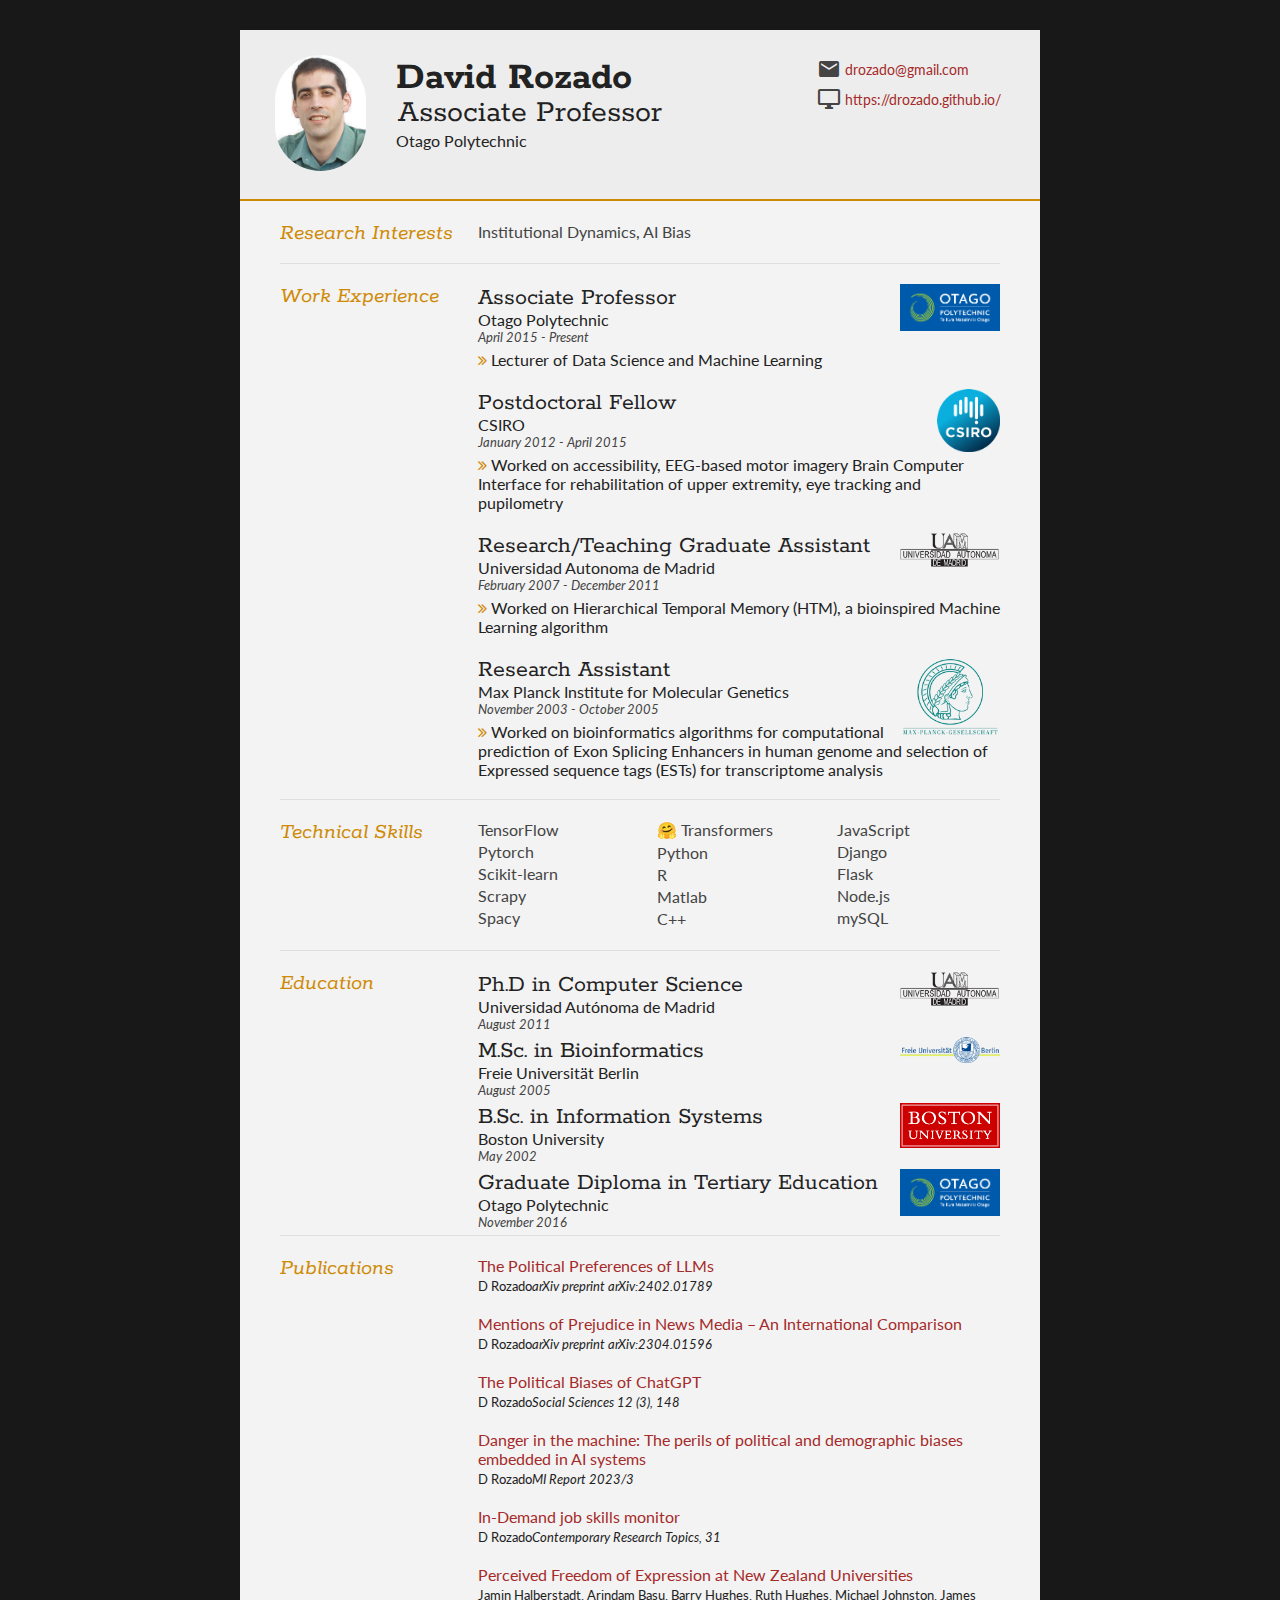
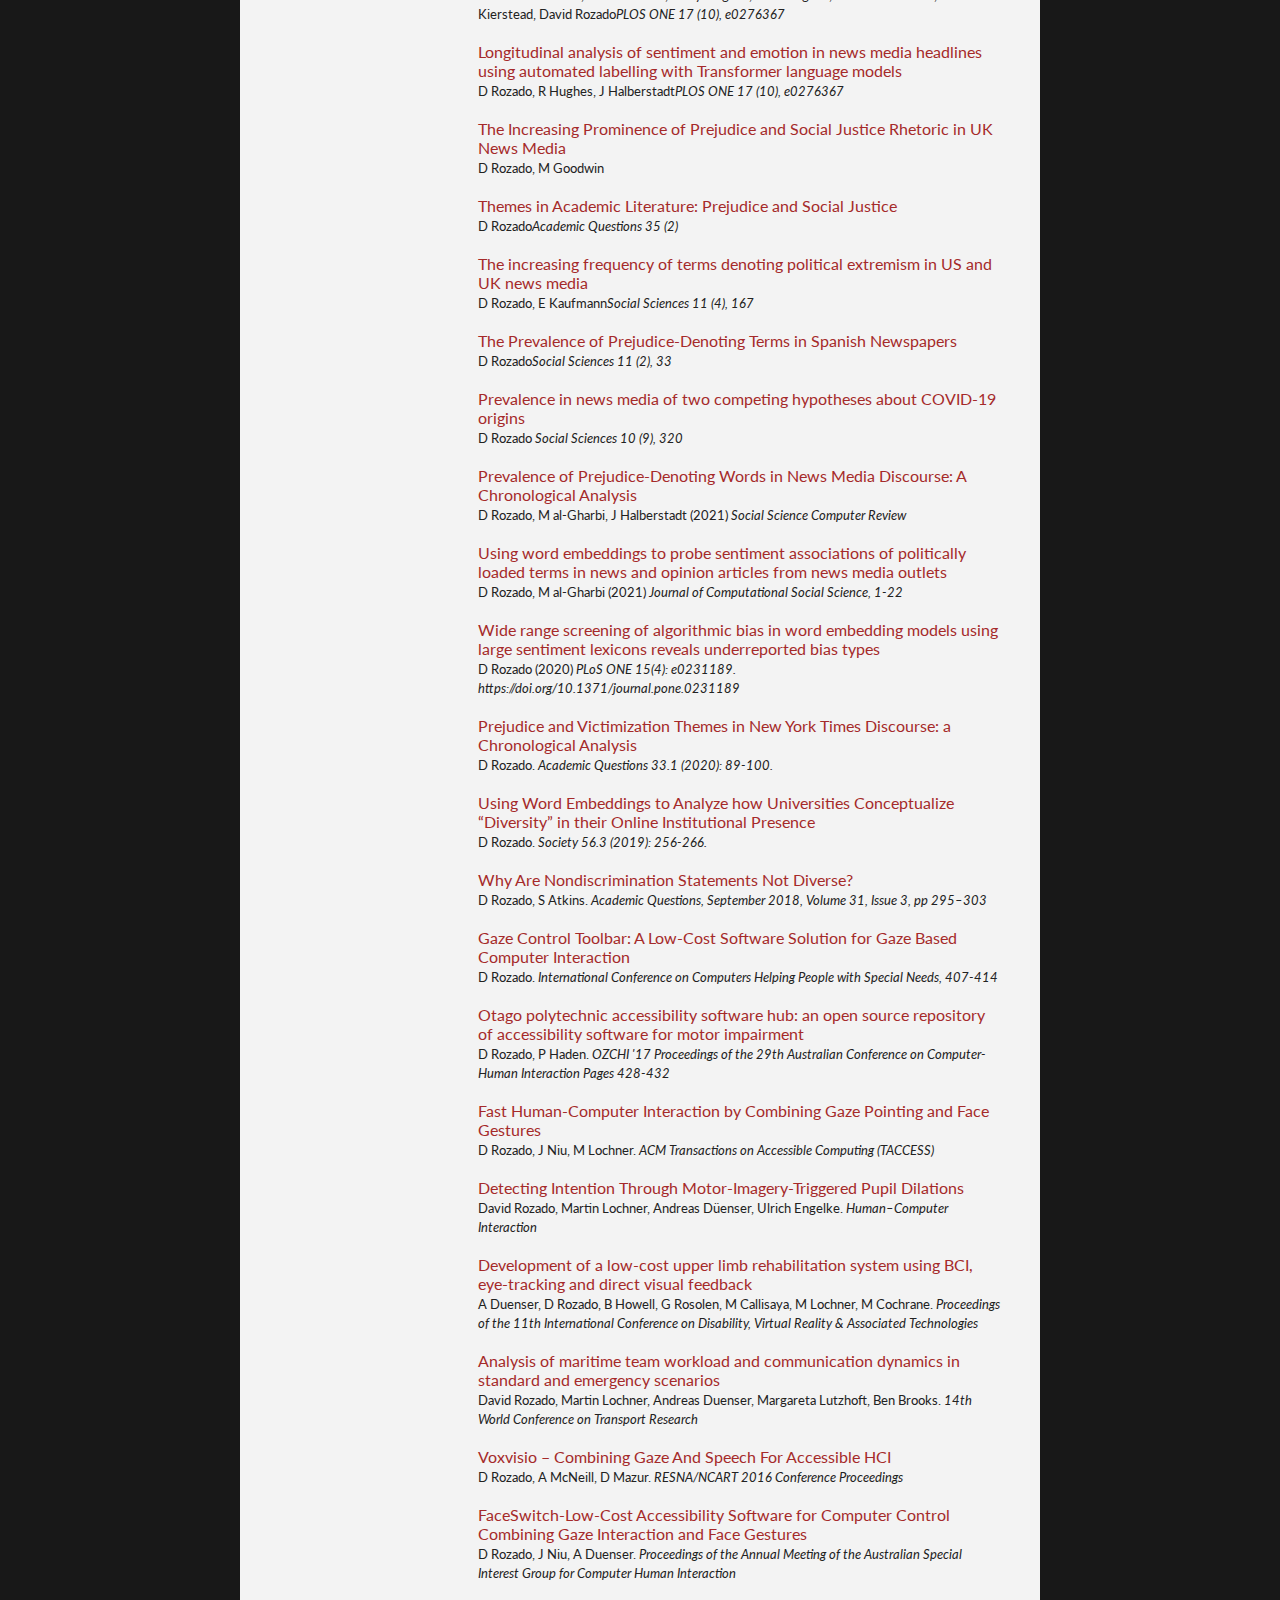
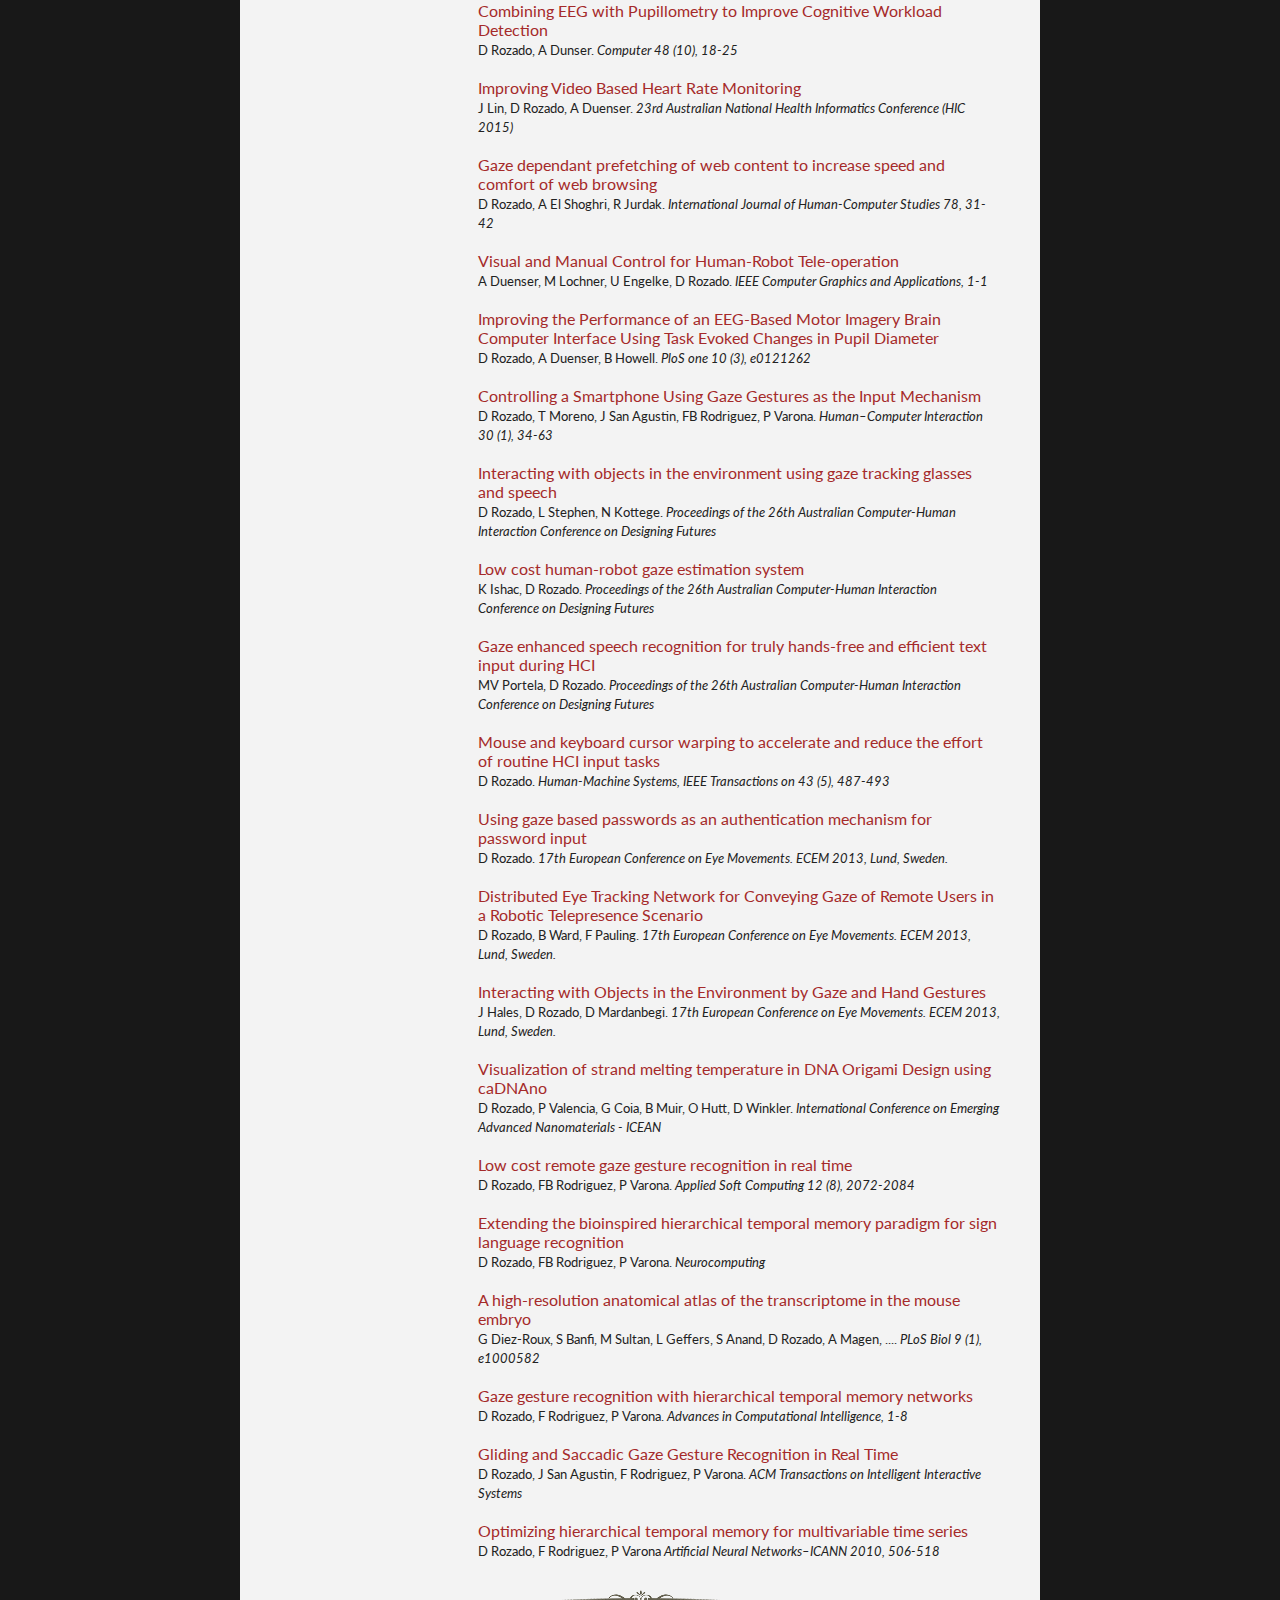
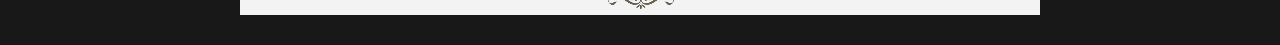
<file: index.html>
<!DOCTYPE html>
<html>
<head>
<title>David Rozado</title>

<meta name="viewport" content="width=device-width"/>
<meta name="description" content="The Curriculum Vitae of David Rozado."/>
<meta charset="UTF-8"> 

<link type="text/css" rel="stylesheet" href="style.css">
<link href='https://fonts.googleapis.com/css?family=Rokkitt:400,700|Lato:400,300' rel='stylesheet' type='text/css'>
    
<link rel="stylesheet" href="https://fonts.googleapis.com/icon?family=Material+Icons">	

<link rel="stylesheet" href="https://maxcdn.bootstrapcdn.com/font-awesome/4.5.0/css/font-awesome.min.css">
	
<script src="https://ajax.googleapis.com/ajax/libs/jquery/1.12.0/jquery.min.js"></script>

</head>
<body id="top">
<div id="cv" class="instaFade">
	<div class="mainDetails">

		<div id="headshot" class="quickFade">
			<img src="images/me.jpg" alt="David Rozado" />
		</div>

		
		<div id="name">
			<h1 class="quickFade delayTwo">David Rozado</h1>
			<h2 class="quickFade delayThree">Associate Professor</h2>
			<h4 class="quickFade delayThree">Otago Polytechnic</h4>
		</div>
		
		<div id="contactDetails" class="quickFade delayFour">
			<ul>
				<!--
				<li><i class="large material-icons">email</i><img id="ema" src="images/e.png"></li>
				-->
				<li><i class="material-icons">email</i><a href="mailto:drozado@gmail">drozado@gmail.com</a></li>
				<li><i class="material-icons">desktop_windows</i><a href="https://drozado.github.io/">https://drozado.github.io/</a></li>
				<!--<li><i class="material-icons">supervisor_account</i><a href="#references">References</a></li>-->
				<!--<li><i class="material-icons">&#xE896;</i><a href="https://scholar.google.co.nz/citations?user=k2KO8BQAAAAJ&hl=en" target="_blank">Google Scholar Profile</a></li>-->
				<!--<li><i class="material-icons">&#xE896;</i><a href="https://www.researchgate.net/profile/David_Rozado2" target="_blank">ResearchGate Profile</a></li>-->

				
			</ul>
		</div>
		<div class="clear"></div>
	</div>
	
	<div id="mainArea" class="quickFade delayFive">
		<section>
			<article>
				<div class="sectionTitle">
					<h1>Research Interests</h1>
				</div>
				
				<div class="sectionContent">
					<p>Institutional Dynamics, AI Bias</p>
				</div>
			</article>
			<div class="clear"></div>
		</section>
		
		
		<section>
			<div class="sectionTitle">
				<h1>Work Experience</h1>
			</div>
			
			<div class="sectionContent">
				<article>
					<img class="logo" src="images/op.png"></img>
					<h2>Associate Professor</h2>
					<h4>Otago Polytechnic</h4>
					<p class="subDetails">April 2015 - Present</p>
					<ul>
						<li><i class="fa fa-angle-double-right"></i> Lecturer of Data Science and Machine Learning </li>
<!--						<li><i class="fa fa-angle-double-right"></i> Lecturer of Algorithms and Data Structures </li>-->
<!--						<li><i class="fa fa-angle-double-right"></i> (2015-2017) Lecturer of Web Programming </li>-->
<!--						<li><i class="fa fa-angle-double-right"></i> Supervisor of Bachelor Capstone projects</li>-->
<!--						<li><i class="fa fa-angle-double-right"></i> Research on Accessibility Software and Machine Learning Driven Content Analysis</li>-->
<!--						<li><i class="fa fa-angle-double-right"></i>  -->
<!--						<a href="https://accessibilitysoftwarehub.github.io/" target="_blank">Otago Polytechnic Open Source Accessibility Software Hub</a>-->
						<!--<li><i class="fa fa-angle-double-right"></i>  
						<a href="http://www.media-analytics.org" target="_blank">Media-Analytics.org</a>						<a class=""></a></li>
						-->
					</ul>
				</article>
				
				<article>
					<img class="logo" src="images/csiro.png" style="height: auto; width: 12%;"></img>
					<h2>Postdoctoral Fellow</h2>
					<h4>CSIRO</h4>
					<p class="subDetails">January 2012 - April 2015</p>
					<ul>
<!--						<li><i class="fa fa-angle-double-right"></i> Worked on pupilometry for assessment of cognitive load and motor imagery</li>-->
						<li><i class="fa fa-angle-double-right"></i> Worked on accessibility, EEG-based motor imagery Brain Computer Interface for rehabilitation of upper extremity, eye tracking and pupilometry </li>
<!--						<li><i class="fa fa-angle-double-right"></i> Worked on eye tracking augmented HCI </li>-->
					</ul>
				</article>
				
				<article>
					<img class="logo" src="images/uam.png"></img>
					<h2>Research/Teaching Graduate Assistant</h2>
					<h4>Universidad Autonoma de Madrid</h4>
					<p class="subDetails">February 2007 - December 2011</p>
					<ul>
						<li><i class="fa fa-angle-double-right"></i> Worked on Hierarchical Temporal Memory (HTM), a bioinspired
						Machine Learning algorithm</li>
<!--						<li><i class="fa fa-angle-double-right"></i> Involved in teaching cores in the courses: Introduction to Computer Science and Fundamentals of Informatics</li>-->
					</ul>
				</article>
				
				<article>
					<img class="logo" src="images/mpi.png"></img>
					<h2>Research Assistant</h2>
					<h4>Max Planck Institute for Molecular Genetics</h4>
					<p class="subDetails">November 2003 - October 2005</p>
					<ul>
						<li><i class="fa fa-angle-double-right"></i> Worked on bioinformatics algorithms for computational prediction of Exon Splicing Enhancers in human genome and selection of Expressed sequence tags (ESTs) for transcriptome analysis</li>
<!--						<li><i class="fa fa-angle-double-right"></i> Developed bioinformatics tools for selection of over 10,000 gene transcript representative clones-->
<!--						for the EURexpress project</li>-->
<!--						<li><i class="fa fa-angle-double-right"></i> Developed algorithm for computational prediction of Exon Splicing Enhancers in human genome</li>-->
<!--						<li><i class="fa fa-angle-double-right"></i> Developed software for visualization of Chromosome 21-->
<!--						gene expression patterns in mouse embryos</li>-->
					</ul>
					
				</article>
				
			</div>
			<div class="clear"></div>
		</section>
		
		
		<section>
			<div class="sectionTitle">
				<h1>Technical Skills</h1>
			</div>
			
			<div class="sectionContent">
				<ul class="keySkills">
					<li>TensorFlow</li>
					<li>Pytorch</li>					
					<li>Scikit-learn</li>
					<li>Scrapy<li>
<!--					<li>Gensim<li>-->
					<li>Spacy<li>
<!--					<li>NLTK<li>-->
					<li>🤗 Transformers</li>
					
					<li>Python</li>
					<li>R</li>
					<li>Matlab</li>
					<li>C++</li>
<!--					<li>Java</li>-->
					<li>JavaScript</li>
<!--					<li>Node.js</li>-->
<!--					<li>IBM Watson Services<li>	-->
<!--					<li>Apache Spark</li>-->
					
					<li>Django</li>
					<li>Flask</li>
					<li>Node.js</li>
<!--					<li>HTML/CSS</li>-->
<!--					<li>jQuery</li>-->
<!--					<li>RESTful APIs</li>-->
					<li>mySQL</li>
<!--					<li>MongoDB</li>-->
<!--					<li>Git</li>-->
					
				</ul>
			</div>
			<div class="clear"></div>
		</section>
		
		
		<section>
			<div class="sectionTitle">
				<h1>Education</h1>
			</div>
			
			<div class="sectionContent">
				<article>
					<img class="logo" src="images/uam.png"></img>
					<h2>Ph.D in Computer Science</h2>
					<h4>Universidad Autónoma de Madrid</h4>
					<p class="subDetails">August 2011</p>
<!--					<p>During my Ph.D I studied  a connectionist machine learning algorithm known as Hierarchical Temporal Memory, or HTM. HTM is bioinspired on some of the working principles employed by the neocortex to create invariance, namely spatio-temporal coding and a hierarchical topology of learning units or nodes.  Particularly, I explored the application of HTM algorithms to spatio-temporal patterns that unfold over time. </p>-->
				</article>
				
				<article>
					<img class="logo" src="images/fub.png"></img>
					<h2>M.Sc. in Bioinformatics</h2>
					<h4>Freie Universität Berlin</h4>
					<p class="subDetails">August 2005</p>
<!--					<p>During my Master Degree, I took classes in a wide array of areas: Numerical Computing, Biological Networks, Data Analysis, Signal Pathways, Cognitive Neuroscience, and Algorithms for Bioinformatics.  I carried out my master’s thesis on the selection of genetic sequences for the transcriptome-wide mapping project known as EURexpress at the Max Planck Institute for Molecular Genetics under the supervision of Prof. Dr. Hans Lehrach.</p>-->
				</article>

				<article>
					<img class="logo" src="images/bu.png"></img>
					<h2>B.Sc. in Information Systems</h2>
					<h4>Boston University</h4>
					<p class="subDetails">May 2002</p>
<!--					<p> I completed my undergraduate degree in Information Systems. The degree consisted of traditional Business and Information Systems Management courses such as: Database Administration and Design, Object Oriented Programming, C++ Programming, Network Architectures and Systems Design.  Due to my interest in Bioinformatics, I also got a Minor in molecular biology, by taking classes in: Molecular Biology, Genetics, Biochemistry, Organic Chemistry and Bioinformatics.</p>-->
				</article>	
				
				<article>
					<img class="logo" src="images/op.png"></img>
					<h2>Graduate Diploma in Tertiary Education</h2>
					<h4>Otago Polytechnic</h4>
					<p class="subDetails">November 2016</p>
<!--					<p> During my graduate diploma in tertiary education I learned to analyse and employ effective learning and teaching strategies using learner-centred practices informed by relevant educational theories and research. I practiced the design and delivery of an inclusive curriculum to address the diverse needs of learners within the cultural context in which I work. I also learned to construct and implement effective assessment practices and to employ reflective processes to improve practice and maintain professional currency while responding to relevant trends within the tertiary education context.</p>-->
				</article>				
				
			</div>
			<div class="clear"></div>
		</section>

		<section>
			<div class="sectionTitle">
				<h1>Publications</h1>
				<!--
				<table class="citations">
				
				<tr>
				</tr>
				  <tr>
					<td>Citations:</td>
					<td class="number">832</td> 
				  </tr>
				  <tr>
					<td>h-index:</td>
					<td class="number">11</td> 
				  </tr>
				  <tr>
					<td>i10-index:</td>
					<td class="number">12</td> 
				  </tr>
                
				  <tr>
					<td>NZ PBRF 2018:</td>
					<td class="number">B</td> 
				  </tr>   
				
				<td colspan="2"><a id="googleScholarProfile" href="https://scholar.google.co.nz/citations?user=k2KO8BQAAAAJ&hl=en" target="_blank">Google Scholar Profile</a>
				</td>
				</table>			
				-->

			</div>
			
			<div class="sectionContent" id="pubs">
					<div class="publication">
					<a class="title" target="_blank" href="https://arxiv.org/abs/2402.01789">The Political Preferences of LLMs</a><br/>
					<span>D Rozado<em>arXiv preprint arXiv:2402.01789</em></span>
					</div>
					
					<div class="publication">
					<a class="title" target="_blank" href="https://arxiv.org/abs/2304.01596">Mentions of Prejudice in News Media – An International Comparison</a><br/>
					<span>D Rozado<em>arXiv preprint arXiv:2304.01596</em></span>
					</div>
					
					<div class="publication">
					<a class="title" target="_blank" href="https://www.mdpi.com/2076-0760/12/3/148">The Political Biases of ChatGPT</a><br/>
					<span>D Rozado<em>Social Sciences 12 (3), 148</em></span>
					</div>

					<div class="publication">
					<a class="title" target="_blank" href="https://www.mdpi.com/2076-0760/12/3/148">Danger in the machine: The perils of political and demographic biases embedded in AI systems</a><br/>
					<span>D Rozado<em>MI Report 2023/3</em></span>
					</div>
					
					<div class="publication">
					<a class="title" target="_blank" href="https://www.thescopes.org/assets/Uploads/SCOPE-TECHNOLOGY-WB-2022-web.pdf#page=33">In-Demand job skills monitor</a><br/>
					<span>D Rozado<em>Contemporary Research Topics, 31</em></span>
					</div>

					<div class="publication">
					<a class="title" target="_blank" href="https://www.mdpi.com/2076-0760/11/11/502">Perceived Freedom of Expression at New Zealand Universities</a><br/>
					<span>Jamin Halberstadt, Arindam Basu, Barry Hughes, Ruth Hughes, Michael Johnston, James Kierstead, David Rozado<em>PLOS ONE 17 (10), e0276367</em></span>
					</div>

					<div class="publication">
					<a class="title" target="_blank" href="https://journals.plos.org/plosone/article?id=10.1371/journal.pone.0276367">Longitudinal analysis of sentiment and emotion in news media headlines using automated labelling with Transformer language models</a><br/>
					<span>D Rozado, R Hughes, J Halberstadt<em>PLOS ONE 17 (10), e0276367</em></span>
					</div>

					<div class="publication">
					<a class="title" target="_blank" href="https://www.researchgate.net/profile/David-Rozado-2/publication/362348124_The_Increasing_Prominence_of_Prejudice_and_Social_Justice_Rhetoric_in_UK_News_Media/links/62e4d9597782323cf1876f95/The-Increasing-Prominence-of-Prejudice-and-Social-Justice-Rhetoric-in-UK-News-Media.pdf">The Increasing Prominence of Prejudice and Social Justice Rhetoric in UK News Media</a><br/>
					<span>D Rozado, M Goodwin<em></em></span>
					</div>

					<div class="publication">
					<a class="title" target="_blank" href="https://www.nas.org/academic-questions/35/2/themes-in-academic-literature-prejudice-and-social-justice">Themes in Academic Literature: Prejudice and Social Justice</a><br/>
					<span>D Rozado<em>Academic Questions 35 (2)</em></span>
					</div>

					<div class="publication">
					<a class="title" target="_blank" href="https://www.mdpi.com/2076-0760/11/4/167">The increasing frequency of terms denoting political extremism in US and UK news media</a><br/>
					<span>D Rozado, E Kaufmann<em>Social Sciences 11 (4), 167</em></span>
					</div>

					<div class="publication">
					<a class="title" target="_blank" href="https://www.mdpi.com/2076-0760/11/2/33">The Prevalence of Prejudice-Denoting Terms in Spanish Newspapers</a><br/>
					<span>D Rozado<em>Social Sciences 11 (2), 33</em></span>
					</div>

					<div class="publication">
					<a class="title" target="_blank" href="https://www.mdpi.com/2076-0760/10/9/320">Prevalence in news media of two competing hypotheses about COVID-19 origins</a><br/>
					<span>D Rozado <em> Social Sciences 10 (9), 320</em></span>
					</div>

					<div class="publication">
					<a class="title" target="_blank" href="https://journals.sagepub.com/doi/abs/10.1177/08944393211031452">Prevalence of Prejudice-Denoting Words in News Media Discourse: A Chronological Analysis</a><br/>
					<span>D Rozado, M al-Gharbi, J Halberstadt (2021) <em> Social Science Computer Review</em></span>
					</div>	
			
					<div class="publication">
					<a class="title" target="_blank" href="https://link.springer.com/article/10.1007/s42001-021-00130-y">Using word embeddings to probe sentiment associations of politically loaded terms in news and opinion articles from news media outlets</a><br/>
					<span>D Rozado, M al-Gharbi (2021) <em> Journal of Computational Social Science, 1-22 </em></span>
					</div>			
			
					<div class="publication">
					<a class="title" target="_blank" href="https://journals.plos.org/plosone/article?id=10.1371/journal.pone.0231189">Wide range screening of algorithmic bias in word embedding models using large sentiment lexicons reveals underreported bias types</a><br/>
					<span>D Rozado (2020) <em>PLoS ONE 15(4): e0231189. https://doi.org/10.1371/journal.pone.0231189</em></span>
					</div>

					<div class="publication">
					<a class="title" target="_blank" href="https://www.nas.org/academic-questions/33/1/prejudice-and-victimization-themes-in-discourse-a-chronological-analysis">Prejudice and Victimization Themes in New York Times Discourse: a Chronological Analysis</a><br/>
					<span>D Rozado. <em>Academic Questions 33.1 (2020): 89-100.</em></span>
					</div>
			
					<div class="publication">
					<a class="title" target="_blank" href="https://link.springer.com/article/10.1007/s12115-019-00362-9">Using Word Embeddings to Analyze how Universities Conceptualize “Diversity” in their Online Institutional Presence</a><br/>
					<span>D Rozado. <em>Society 56.3 (2019): 256-266.</em></span>
					</div>
			
					<div class="publication">
					<a class="title" target="_blank" href="https://www.nas.org/academic-questions/31/3/why_are_nondiscrimination_statements_not_diverse">Why Are Nondiscrimination Statements Not Diverse?</a><br/>
					<span>D Rozado, S Atkins. <em>Academic Questions, September 2018, Volume 31, Issue 3, pp 295–303</em></span>
					</div>

					<div class="publication">
					<a class="title" target="_blank" href="https://link.springer.com/chapter/10.1007/978-3-319-94277-3_64">Gaze Control Toolbar: A Low-Cost Software Solution for Gaze Based Computer Interaction</a><br/>
					<span>D Rozado. <em>International Conference on Computers Helping People with Special Needs, 407-414 </em></span>
					</div>				
			
					<div class="publication">
					<a class="title" target="_blank" href="https://dl.acm.org/citation.cfm?id=3156150">Otago polytechnic accessibility software hub: an open source repository of accessibility software for motor impairment</a><br/>
					<span>D Rozado, P Haden. <em>OZCHI '17 Proceedings of the 29th Australian Conference on Computer-Human Interaction Pages 428-432  </em></span>
					</div>				
			
					<div class="publication">
					<a class="title" target="_blank" href="http://www.tandfonline.com/doi/abs/10.1080/07370024.2017.1293540">Fast Human-Computer Interaction by Combining Gaze Pointing and Face Gestures</a><br/>
					<span>D Rozado, J Niu, M Lochner. <em>ACM Transactions on Accessible Computing (TACCESS) </em></span>
					</div>				
			
					<div class="publication">
					<a class="title" target="_blank" href="http://www.tandfonline.com/doi/abs/10.1080/07370024.2017.1293540">Detecting Intention Through Motor-Imagery-Triggered Pupil Dilations</a><br/>
					<span>David Rozado, Martin Lochner, Andreas Düenser, Ulrich Engelke. <em>Human–Computer Interaction</em></span>
					</div>				
			
					<div class="publication">
					<a class="title" target="_blank" href="http://ecite.utas.edu.au/113026">Development of a low-cost upper limb rehabilitation system using BCI, eye-tracking and direct visual feedback</a><br/>
					<span>A Duenser, D Rozado, B Howell, G Rosolen, M Callisaya, M Lochner, M Cochrane. <em>Proceedings of the 11th International Conference on Disability, Virtual Reality & Associated Technologies</em></span>
					</div>				
			
					<div class="publication">
					<a class="title" target="_blank" href="https://wctrs.conference-services.net/programme.asp?conferenceID=3909&action=prog_titles">Analysis of maritime team workload and communication dynamics in standard and emergency scenarios</a><br/>
					<span>David Rozado, Martin Lochner, Andreas Duenser, Margareta Lutzhoft, Ben Brooks. <em>14th World Conference on Transport Research</em></span>
					</div>				

					<div class="publication">
					<a class="title" target="_blank" href="http://www.resna.org/sites/default/files/conference/2016/cac/rozado.html">Voxvisio – Combining Gaze And Speech For Accessible HCI</a><br/>
					<span>D Rozado, A McNeill, D Mazur. <em>RESNA/NCART 2016 Conference Proceedings</em></span>
					</div>				
					
					<div class="publication">
					<a class="title" target="_blank" href="http://dl.acm.org/citation.cfm?id=2838809">FaceSwitch-Low-Cost Accessibility Software for Computer Control Combining Gaze Interaction and Face Gestures</a><br/>
					<span>D Rozado, J Niu, A Duenser. <em>Proceedings of the Annual Meeting of the Australian Special Interest Group for Computer Human Interaction</em></span>
					</div>	

					<div class="publication">
					<a class="title" target="_blank" href="http://ieeexplore.ieee.org/xpl/login.jsp?tp=&arnumber=7310952&url=http%3A%2F%2Fieeexplore.ieee.org%2Fxpls%2Fabs_all.jsp%3Farnumber%3D7310952">Combining EEG with Pupillometry to Improve Cognitive Workload Detection</a><br/>
					<span>D Rozado, A Dunser. <em>Computer 48 (10), 18-25</em></span>
					</div>	

					<div class="publication">
					<a class="title" target="_blank" href="https://books.google.co.nz/books?hl=en&lr=&id=8GVrCgAAQBAJ&oi=fnd&pg=PA146&dq=info:dcqB7wYJGoIJ:scholar.google.com&ots=stFsicym9b&sig=kWTpeur8Dga9nwMh4FgDzeYAbvg&redir_esc=y#v=onepage&q&f=false">Improving Video Based Heart Rate Monitoring</a><br/>
					<span>J Lin, D Rozado, A Duenser. <em>23rd Australian National Health Informatics Conference (HIC 2015)</em></span>
					</div>	

					<div class="publication">
					<a class="title" target="_blank" href="http://www.sciencedirect.com/science/article/pii/S1071581915000294">Gaze dependant prefetching of web content to increase speed and comfort of web browsing</a><br/>
					<span>D Rozado, A El Shoghri, R Jurdak. <em>International Journal of Human-Computer Studies 78, 31-42</em></span>
					</div>		
					
					<div class="publication">
					<a class="title" target="_blank" href="https://scholar.google.com/scholar?cluster=1954948427877111010&hl=en&oi=scholarr">Visual and Manual Control for Human-Robot Tele-operation</a><br/>
					<span>A Duenser, M Lochner, U Engelke, D Rozado. <em>IEEE Computer Graphics and Applications, 1-1</em></span>
					</div>	

					<div class="publication">
					<a class="title" target="_blank" href="http://journals.plos.org/plosone/article?id=10.1371/journal.pone.0121262">Improving the Performance of an EEG-Based Motor Imagery Brain Computer Interface Using Task Evoked Changes in Pupil Diameter</a><br/>
					<span>D Rozado, A Duenser, B Howell. <em>PloS one 10 (3), e0121262</em></span>
					</div>			

					<div class="publication">
					<a class="title" target="_blank" href="http://www.tandfonline.com/doi/abs/10.1080/07370024.2013.870385">Controlling a Smartphone Using Gaze Gestures as the Input Mechanism</a><br/>
					<span>D Rozado, T Moreno, J San Agustin, FB Rodriguez, P Varona. <em>Human–Computer Interaction 30 (1), 34-63</em></span>
					</div>
					
					<div class="publication">
					<a class="title" target="_blank" href="http://dl.acm.org/citation.cfm?id=2686676">Interacting with objects in the environment using gaze tracking glasses and speech</a><br/>
					<span>D Rozado, L Stephen, N Kottege. <em>Proceedings of the 26th Australian Computer-Human Interaction Conference on Designing Futures</em></span>
					</div>
					
					<div class="publication">
					<a class="title" target="_blank" href="http://dl.acm.org/citation.cfm?id=2686674">Low cost human-robot gaze estimation system</a><br/>
					<span>K Ishac, D Rozado. <em>Proceedings of the 26th Australian Computer-Human Interaction Conference on Designing Futures</em></span>
					</div>
					
					<div class="publication">
					<a class="title" target="_blank" href="http://dl.acm.org/citation.cfm?id=2686679">Gaze enhanced speech recognition for truly hands-free and efficient text input during HCI</a><br/>
					<span>MV Portela, D Rozado. <em>Proceedings of the 26th Australian Computer-Human Interaction Conference on Designing Futures</em></span>					
					</div>
					
					<div class="publication">
					<a class="title" target="_blank" href="http://ieeexplore.ieee.org/xpl/login.jsp?tp=&arnumber=6626613&url=http%3A%2F%2Fieeexplore.ieee.org%2Fxpls%2Fabs_all.jsp%3Farnumber%3D6626613">Mouse and keyboard cursor warping to accelerate and reduce the effort of routine HCI input tasks</a><br/>
					<span>D Rozado. <em>Human-Machine Systems, IEEE Transactions on 43 (5), 487-493</em></span>
					</div>
					
					<div class="publication">
					<a class="title" target="_blank" href="https://2013.petmei.org/">Using gaze based passwords as an authentication mechanism for password input</a><br/>
					<span>D Rozado. <em>17th European Conference on Eye Movements. ECEM 2013, Lund, Sweden.</em></span>
					</div>
					
					<div class="publication">
					<a class="title" target="_blank" href="https://2013.petmei.org/">Distributed Eye Tracking Network for Conveying Gaze of Remote Users in a Robotic Telepresence Scenario</a><br/>
					<span>D Rozado, B Ward, F Pauling. <em>17th European Conference on Eye Movements. ECEM 2013, Lund, Sweden.</em></span>
					</div>
					
					<div class="publication">
					<a class="title" target="_blank" href="https://2013.petmei.org/">Interacting with Objects in the Environment by Gaze and Hand Gestures</a><br/>
					<span>J Hales, D Rozado, D Mardanbegi. <em>17th European Conference on Eye Movements. ECEM 2013, Lund, Sweden.</em></span>
					</div>
					
					<div class="publication">
					<a class="title" target="_blank" href="http://www.uq.edu.au/iceanconference/docs/posterindex.pdf">Visualization of strand melting temperature in DNA Origami Design using caDNAno</a><br/>
					<span>D Rozado, P Valencia, G Coia, B Muir, O Hutt, D Winkler. <em>International Conference on Emerging Advanced Nanomaterials - ICEAN</em></span>					
					</div>

					<div class="publication">
					<a class="title" target="_blank" href="http://www.sciencedirect.com/science/article/pii/S1568494612001159">Low cost remote gaze gesture recognition in real time</a><br/>
					<span>D Rozado, FB Rodriguez, P Varona. <em>Applied Soft Computing 12 (8), 2072-2084</em></span>					
					</div>

					<div class="publication">
					<a class="title" target="_blank" href="http://www.sciencedirect.com/science/article/pii/S0925231211006230">Extending the bioinspired hierarchical temporal memory paradigm for sign language recognition</a><br/>
					<span>D Rozado, FB Rodriguez, P Varona. <em>Neurocomputing</em></span>					
					</div>

					<div class="publication">
					<a class="title" target="_blank" href="http://journals.plos.org/plosbiology/article?id=10.1371/journal.pbio.1000582">A high-resolution anatomical atlas of the transcriptome in the mouse embryo</a><br/>
					<span>G Diez-Roux, S Banfi, M Sultan, L Geffers, S Anand, D Rozado, A Magen, .... <em>PLoS Biol 9 (1), e1000582</em></span>					
					</div>

					<div class="publication">
					<a class="title" target="_blank" href="http://link.springer.com/chapter/10.1007%2F978-3-642-21501-8_1?LI=true#page-1">Gaze gesture recognition with hierarchical temporal memory networks</a><br/>
					<span>D Rozado, F Rodriguez, P Varona. <em>Advances in Computational Intelligence, 1-8</em></span>					
					</div>					
					
					<div class="publication">
					<a class="title" target="_blank" href="http://dl.acm.org/citation.cfm?id=2070723">Gliding and Saccadic Gaze Gesture Recognition in Real Time</a><br/>
					<span>D Rozado, J San Agustin, F Rodriguez, P Varona. <em>ACM Transactions on Intelligent Interactive Systems</em></span>					
					</div>		
					
					<div class="publication">
					<a class="title" target="_blank" href="https://link.springer.com/chapter/10.1007%2F978-3-642-15822-3_62">Optimizing hierarchical temporal memory for multivariable time series</a><br/>
					<span>D Rozado, F Rodriguez, P Varona <em>Artificial Neural Networks–ICANN 2010, 506-518</em></span>					
					</div>						
					
				</div>
			<div class="clear"></div>
		</section>

<!--		<section>-->
<!--			<div class="sectionTitle">-->
<!--				<h1>Teaching</h1>-->
<!--			</div>-->
<!--			-->
<!--			<div class="sectionContent">-->

<!--				<article>-->
<!--					<img class="logo" src="images/op.png"></img>-->
<!--					<h2>Data Science and Machine Intelligence</h2>-->
<!--					<h4>Otago Polytechnic - Bachelor of Information Technology</h4>-->
<!--					<p class="subDetails">2015, 2016, 2017, 2018</p>-->
<!--					<p>This course provides a broad introduction to Machine Intelligence/Data Science with an emphasis on the intuition and the applications behind the concepts. The course aims for students to be able to analyse a data problem and based on a reasoned argument choose and deploy the appropriate machine learning tool to solve the problem and obtain useful/actionable information from the raw data. Content includes: classification, regression, clustering, dimensionality reduction, web scraping, cloud AI services, deep learning, convolutional neural networks, LSTMs, word embeddings and reinforcement learning.</p>-->
<!--				</article>-->

<!--				<article>-->
<!--					<img class="logo" src="images/op.png"></img>-->
<!--					<h2>Algorithms and Data Structures</h2>-->
<!--					<h4>Otago Polytechnic - Bachelor of Information Technology</h4>-->
<!--					<p class="subDetails">2018</p>-->
<!--					<p>This course aims to acquaint students with the wide variety of algorithms and data structures required for complex software development, to develop their programming technique to an advanced level, and to train them to analyse the efficiency and correctness of a computational solution. At the successful completion of the course, students are able to recognise programming as a general problem-solving discipline, perform basic efficiency analyses (Big-Oh), understand and recognise general algorithmic approaches (e.g. greedy, divide and conquer), use a variety of common data structures, (e.g. lists and their varieties, stacks, queues, trees and their varieties, hash tables and graphs), generate correct and efficient algorithms for a variety of programming problems and evaluate and choose appropriate data structures for a variety of programming problems.</p>-->
<!--				</article>				-->
<!--				-->
<!--				<article>-->
<!--					<img class="logo" src="images/op.png"></img>-->
<!--					<h2>Web Programming 3</h2>-->
<!--					<h4>Otago Polytechnic - Bachelor of Information Technology</h4>-->
<!--					<p class="subDetails">2015, 2016, 2017</p>-->
<!--					<p>In this paper, students are exposed to modern techniques in the design and delivery of information and functionality across the Web. Topics include the Django server side Framework, the MVC Design Pattern, node.js, JavaScript, AJAX, HTML5, CSS3, React, RESTful APIs and responsive design for multiple devices. This paper extends the skills and knowledge from Introductory Web Programming  to cover enterprise scale systems and complex architectures.</p>-->
<!--				</article>-->
<!--				-->
<!--				<article>-->
<!--					<img class="logo" src="images/op.png"></img>-->
<!--					<h2>Final Year Capstone Project</h2>-->
<!--					<h4>Otago Polytechnic - Bachelor of Information Technology</h4>-->
<!--					<p class="subDetails">2015, 2016, 2017, 2018</p>-->
<!--					<p>During the final year of the Bachelor program in Information Technology students are involved in a group based capstone project that spans 2 semesters. During their capstone project students need to work for an external client to create a specific software or hardware system that addresses a real world problem for the client. My role in the capstone project has been to serve as supervisor of several student groups to keep them on track and provide technical advice and guidance in order to help them realize the final goals of their project.</p>-->
<!--				</article>				-->

<!--				<article>-->
<!--					<img class="logo" src="images/uam.png"></img>-->
<!--					<h2>Introduction to Computer Science</h2>-->
<!--					<h4>Universidad Autónoma de Madrid </h4>-->
<!--					<p class="subDetails">2009</p>-->
<!--					<p>An undergraduate course in the school of engineering at Universidad Autónoma de Madrid.  The course is a crash course on the MATLAB environment and its programming language.  The course covers topics about: data structures, flow control, functions, recursivity,  input/output and algorithms.</p>-->
<!--				</article>					-->
<!--				-->
<!--				<article>-->
<!--					<img class="logo" src="images/uam.png"></img>-->
<!--					<h2>Fundamentals of Informatics</h2>-->
<!--					<h4>Universidad Autónoma de Madrid </h4>-->
<!--					<p class="subDetails">2008</p>-->
<!--					<p>An undergraduate course offered by the school of computer science at Universidad Autónoma de Madrid.  The course is an overview of fundamental concepts on computer science.  The topics covered are: hardware and software, digital representation of information, operating systems and introduction to programming.</p>-->
<!--				</article>					-->

<!--			</div>-->
<!--			<div class="clear"></div>-->
<!--		</section>-->

	
		<!--
		<section>
			<div class="sectionTitle">
				<h1>Continuing Education</h1>
			</div>
			

			<div class="sectionContent">
				
				<article class="ContinuingEducation">
					<h2>Graduate Diploma in Tertiary Education</h2>
					<h5>Otago Polytechnic</h5>
					<p class="subDetails">November 2016</p>
				</article>	
			
				<article class="ContinuingEducation">
					<h2>R Programming</h2>
					<h5>CSIRO</h5>
					<p class="subDetails">November 2014</p>
				</article>				

				<article class="ContinuingEducation">
					<h2>Statistics in SPSS</h2>
					<h5>Australian Consortium for Social and Political Research </h5>
					<p class="subDetails">July 2014</p>
				</article>	
				
				<article class="ContinuingEducation">
					<h2>Neuropsychology and Education</h2>
					<h5>Universidad Complutense de Madrid</h5>
					<p class="subDetails">August 2009</p>
				</article>			

				<article class="ContinuingEducation">
					<h2>Certificate of Pedagogical Aptitude</h2>
					<h5>Universidad Alfonso X - El Sabio</h5>
					<p class="subDetails">March 2009</p>
				</article>			

				<article class="ContinuingEducation">
					<h2>Innovation in the Classroom</h2>
					<h5>Universidad Camilo Jose Cela</h5>
					<p class="subDetails">July 2009</p>
				</article>			

				<article class="ContinuingEducation">
					<h2>Leveraging New Technologies in an Educational Context</h2>
					<h5>Universidad Camilo Jose Cela</h5>
					<p class="subDetails">July 2009</p>
				</article>		
				
				<article class="ContinuingEducation">
					<h2>Educational Research</h2>
					<h5>Universidad Camilo Jose Cela</h5>
					<p class="subDetails">July 2009</p>
				</article>				
				
			</div>
		
			<div class="clear"></div>
		</section>
		
		-->
		
		<!--
		<section>
			<div class="sectionTitle">
				<h1>Visiting Scholar</h1>
			</div>
			
			<div class="sectionContent">
				<article>
					<img class="logo" src="images/tu.png"></img>
					<h2>Nano-Robotics Lab </h2>
					<h4>Tohoku University</h4>
					<p class="subDetails">March 2013</p>
					<p>Visited the Nano Robotics Lab of research partners as part of an Australian-Japan Foundation grant to explore collaboration opportunities in the field of DNA Origami. </p>
				</article>			
			
				<article>
					<img class="logo" src="images/hu.png"></img>
					<h2>Wyss Institute for Biologically Inspired Engineering </h2>
					<h4>Harvard University</h4>
					<p class="subDetails">April 2012</p>
					<p>Visited the Wyss Institute For Bioinspired Nanotechnology and wrote a plug-in for visualization of DNA strand melting temperature for the DNA origami design software: caDNAno</p>
				</article>
				
				<article>
					<img class="logo" src="images/ou.png"></img>
					<h2>Institute for Science Innovation and Society</h2>
					<h4>Oxford University</h4>
					<p class="subDetails">February 2011 - March 2011</p>
					<p>Visited the Institute For Science, Innovation and Society at the Said Business School.</p>
				</article>

				<article>
					<img class="logo" src="images/itu.gif"></img>
					<h2>Gaze Group</h2>
					<h4>IT University of Copenhagen</h4>
					<p class="subDetails">Aug 2010 - Nov 2005</p>
					<p>Worked with the Gaze Group in the development of a gaze tracking application for the recognition of gaze gestures.</p>
				</article>				
			</div>
			<div class="clear"></div>
		</section>
		-->
		
<!--		<section>-->
<!--			<div class="sectionTitle">-->
<!--				<h1>Grants</h1>-->
<!--			</div>-->
<!--			-->
<!--			<div class="sectionContent">-->
<!--				&lt;!&ndash;-->
<!--				<article>-->
<!--					<h2>Contestable Research Fund</h2>-->
<!--					<h4>Otago Polytechnic</h4>-->
<!--					<h5>Amount: $22,000</h5>-->
<!--					<p class="subDetails">February 2017</p>-->
<!--					<p>Grant targeted at maintaining and expanding an open source accessibility software hub for motor impaired users. </p>-->
<!--				</article>	-->
<!--				&ndash;&gt;-->
<!--				<article>-->
<!--					<h2>HxCommunities Flexible Funding Research Grant</h2>-->
<!--					<h4>Heterodox Academy</h4>-->
<!--					<h5>Amount: $12,000</h5>-->
<!--					<p class="subDetails">February 2021</p>-->
<!--					<p>Grant targeted for carrying out the New Zealand Campus Expression Survey</p>-->
<!--				</article>			-->


<!--				<article>-->
<!--					<h2>2015 Establishment Grant </h2>-->
<!--					<h4>Royal Hobart Research Foundation</h4>-->
<!--					<h5>Amount: $24,300</h5>-->
<!--					<p class="subDetails">November 2015</p>-->
<!--					<p>Grant targeted for the creation of an Assistive Technology brain computer interface driven exoskeleton for upper limb motor rehabilitation of stroke patients. </p>-->
<!--				</article>			-->

<!--				<article>-->
<!--					<h2>International Collaboration Grant </h2>-->
<!--					<h4>Australia Japan Foundation</h4>-->
<!--					<h5>Amount: $20,000</h5>-->
<!--					<p class="subDetails">May 2012</p>-->
<!--					<p>Research collaboration seed funding grant for DNA origami research. </p>-->
<!--				</article>	-->
<!--				-->
<!--			</div>-->
<!--			<div class="clear"></div>-->
<!--		</section>		-->
		
		<!--	
		<section id="media">
			<div class="sectionTitle">
				<h1>Media</h1>
			</div>
			
			<div class="sectionContent">

				<article class="mediaLink">
					<h2><a href="https://www.tvnz.co.nz/one-news/new-zealand/dunedin-students-make-game-changing-piece-software-disabled-people?auto=5262293839001"  target="_blank">Dunedin IT students make game-changing piece of software for disabled people</a></h2>					
					<h3>TVNZ 1 News</h3>
                    <p class="subDetails">December 2016</p>
					<div class="video-container">
					<iframe width="480" height="270" src="https://www.youtube.com/embed/cYRQACmGDKY" frameborder="0" allowfullscreen></iframe>
					</div>
					<br/>
				</article>			

	
				
			</div>
			<div class="clear"></div>
		</section>
		-->
		
		<!--
		<section id="references">
			<div class="sectionTitle">
				<h1>References</h1>
			</div>
			
			<div class="sectionContent">

				<article class="reference">
					<h2><a href="https://research.csiro.au/ci/the-team/"  target="_blank">Andreas Duenser</a></h2>					
					<h3>Senior Research Scientist</h3>
					<h4>CSIRO</h4>
					<a class="email" href="andreas.duenser@csiro.au">andreas.duenser@data61.csiro.au</a>
				</article>			

				<article class="reference">
					<h2><a href="https://research.csiro.au/ci/the-team/"  target="_blank">Grahame Rosolen</a></h2>				
					<h3>Principal Research Scientist</h3>
					<h4>CSIRO</h4>
					<a class="email" href="grahame.rosolen@csiro.au">grahame.rosolen@csiro.au</a>
				</article>			

				<article class="reference">
					<h2><a href="http://arantxa.ii.uam.es/~pvarona/"  target="_blank">Pablo Varona</a></h2>
					<h3>Tenured Professor</h3>
					<h4>Universidad Autonoma de Madrid</h4>
					<a class="email" href="pablo.varona@uam.es">pablo.varona@uam.es</a>
				</article>	
				<article class="reference">
					<h2><a href="http://arantxa.ii.uam.es/~frodrig/"  target="_blank">Francisco de Borja Rodríguez</a></h2>
					<h3>Tenured Professor</h3>
					<h4>Universidad Autonoma de Madrid</h4>
					<a class="email" href="f.rodriguez@ii.uam.es">f.rodriguez@ii.uam.es</a>
				</article>				
				
			</div>
			<div class="clear"></div>
		</section>			
		-->
	</div>
	
	<p class="bottomDecorator">
		<img src="images/separator.png">
	</p>
	
</div>

</body>
</html>
</file>
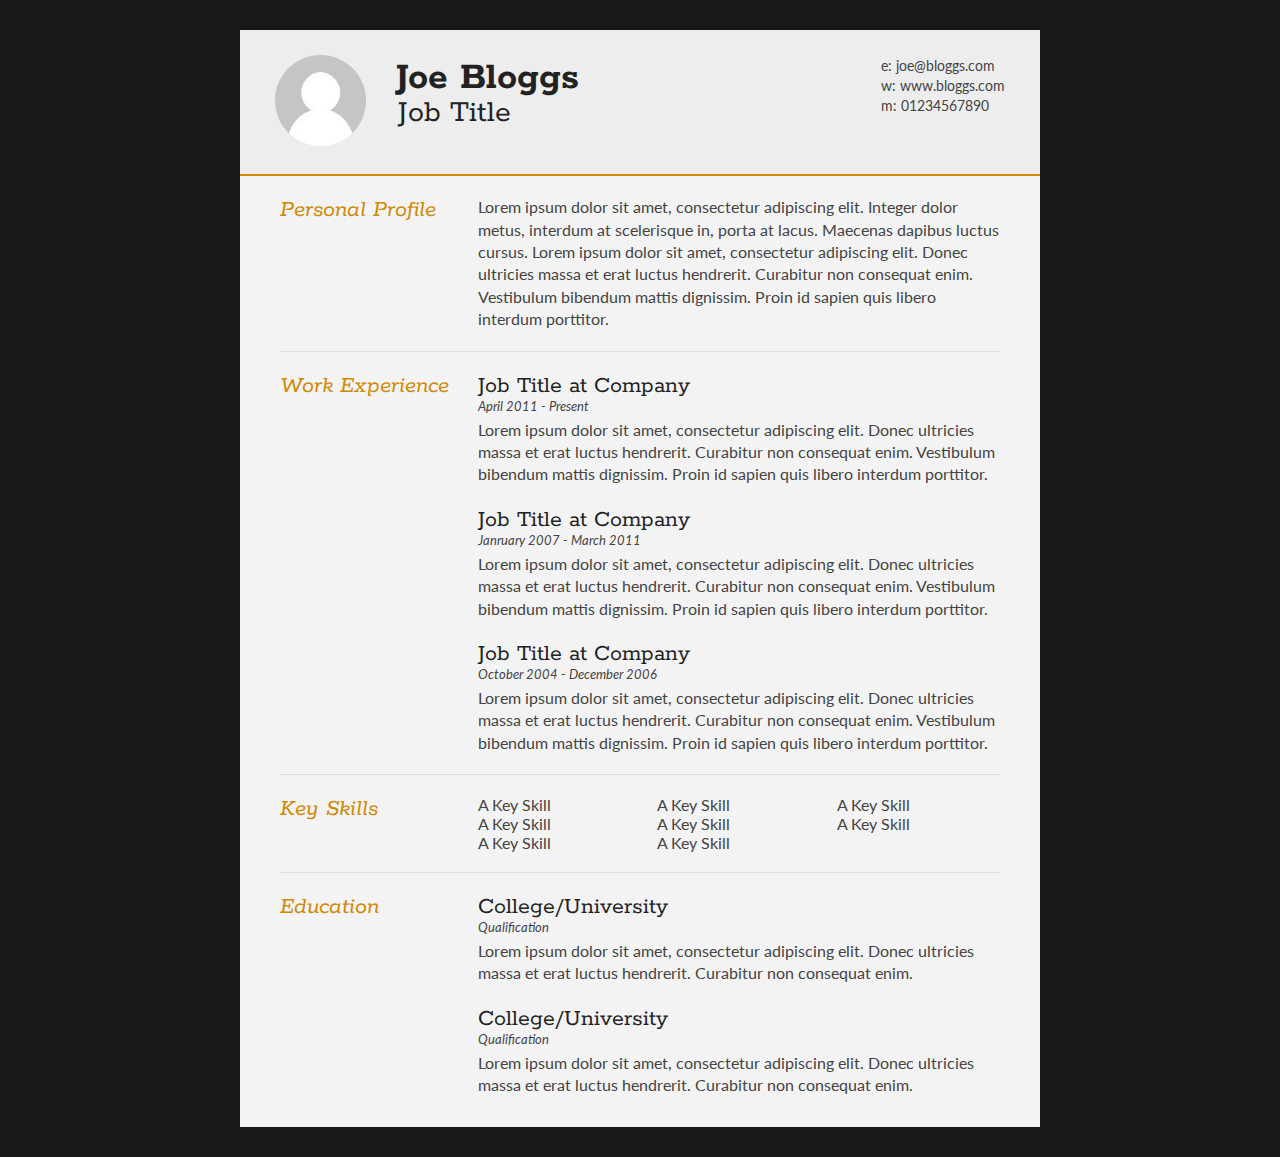
<file: assets/CV-Template/index.html>
<!DOCTYPE html>
<html>
<head>
<title>Joe Bloggs - Curriculum Vitae</title>

<meta name="viewport" content="width=device-width"/>
<meta name="description" content="The Curriculum Vitae of Joe Bloggs."/>
<meta charset="UTF-8"> 

<link type="text/css" rel="stylesheet" href="style.css">
<link href='http://fonts.googleapis.com/css?family=Rokkitt:400,700|Lato:400,300' rel='stylesheet' type='text/css'>

<!--[if lt IE 9]>
<script src="//html5shiv.googlecode.com/svn/trunk/html5.js"></script>
<![endif]-->
</head>
<body id="top">
<div id="cv" class="instaFade">
	<div class="mainDetails">
		<div id="headshot" class="quickFade">
			<img src="headshot.jpg" alt="Alan Smith" />
		</div>
		
		<div id="name">
			<h1 class="quickFade delayTwo">Joe Bloggs</h1>
			<h2 class="quickFade delayThree">Job Title</h2>
		</div>
		
		<div id="contactDetails" class="quickFade delayFour">
			<ul>
				<li>e: <a href="mailto:joe@bloggs.com" target="_blank">joe@bloggs.com</a></li>
				<li>w: <a href="http://www.bloggs.com">www.bloggs.com</a></li>
				<li>m: 01234567890</li>
			</ul>
		</div>
		<div class="clear"></div>
	</div>
	
	<div id="mainArea" class="quickFade delayFive">
		<section>
			<article>
				<div class="sectionTitle">
					<h1>Personal Profile</h1>
				</div>
				
				<div class="sectionContent">
					<p>Lorem ipsum dolor sit amet, consectetur adipiscing elit. Integer dolor metus, interdum at scelerisque in, porta at lacus. Maecenas dapibus luctus cursus. Lorem ipsum dolor sit amet, consectetur adipiscing elit. Donec ultricies massa et erat luctus hendrerit. Curabitur non consequat enim. Vestibulum bibendum mattis dignissim. Proin id sapien quis libero interdum porttitor.</p>
				</div>
			</article>
			<div class="clear"></div>
		</section>
		
		
		<section>
			<div class="sectionTitle">
				<h1>Work Experience</h1>
			</div>
			
			<div class="sectionContent">
				<article>
					<h2>Job Title at Company</h2>
					<p class="subDetails">April 2011 - Present</p>
					<p>Lorem ipsum dolor sit amet, consectetur adipiscing elit. Donec ultricies massa et erat luctus hendrerit. Curabitur non consequat enim. Vestibulum bibendum mattis dignissim. Proin id sapien quis libero interdum porttitor.</p>
				</article>
				
				<article>
					<h2>Job Title at Company</h2>
					<p class="subDetails">Janruary 2007 - March 2011</p>
					<p>Lorem ipsum dolor sit amet, consectetur adipiscing elit. Donec ultricies massa et erat luctus hendrerit. Curabitur non consequat enim. Vestibulum bibendum mattis dignissim. Proin id sapien quis libero interdum porttitor.</p>
				</article>
				
				<article>
					<h2>Job Title at Company</h2>
					<p class="subDetails">October 2004 - December 2006</p>
					<p>Lorem ipsum dolor sit amet, consectetur adipiscing elit. Donec ultricies massa et erat luctus hendrerit. Curabitur non consequat enim. Vestibulum bibendum mattis dignissim. Proin id sapien quis libero interdum porttitor.</p>
				</article>
			</div>
			<div class="clear"></div>
		</section>
		
		
		<section>
			<div class="sectionTitle">
				<h1>Key Skills</h1>
			</div>
			
			<div class="sectionContent">
				<ul class="keySkills">
					<li>A Key Skill</li>
					<li>A Key Skill</li>
					<li>A Key Skill</li>
					<li>A Key Skill</li>
					<li>A Key Skill</li>
					<li>A Key Skill</li>
					<li>A Key Skill</li>
					<li>A Key Skill</li>
				</ul>
			</div>
			<div class="clear"></div>
		</section>
		
		
		<section>
			<div class="sectionTitle">
				<h1>Education</h1>
			</div>
			
			<div class="sectionContent">
				<article>
					<h2>College/University</h2>
					<p class="subDetails">Qualification</p>
					<p>Lorem ipsum dolor sit amet, consectetur adipiscing elit. Donec ultricies massa et erat luctus hendrerit. Curabitur non consequat enim.</p>
				</article>
				
				<article>
					<h2>College/University</h2>
					<p class="subDetails">Qualification</p>
					<p>Lorem ipsum dolor sit amet, consectetur adipiscing elit. Donec ultricies massa et erat luctus hendrerit. Curabitur non consequat enim.</p>
				</article>
			</div>
			<div class="clear"></div>
		</section>
		
	</div>
</div>
<script type="text/javascript">
var gaJsHost = (("https:" == document.location.protocol) ? "https://ssl." : "http://www.");
document.write(unescape("%3Cscript src='" + gaJsHost + "google-analytics.com/ga.js' type='text/javascript'%3E%3C/script%3E"));
</script>
<script type="text/javascript">
var pageTracker = _gat._getTracker("UA-3753241-1");
pageTracker._initData();
pageTracker._trackPageview();
</script>
</body>
</html>
</file>
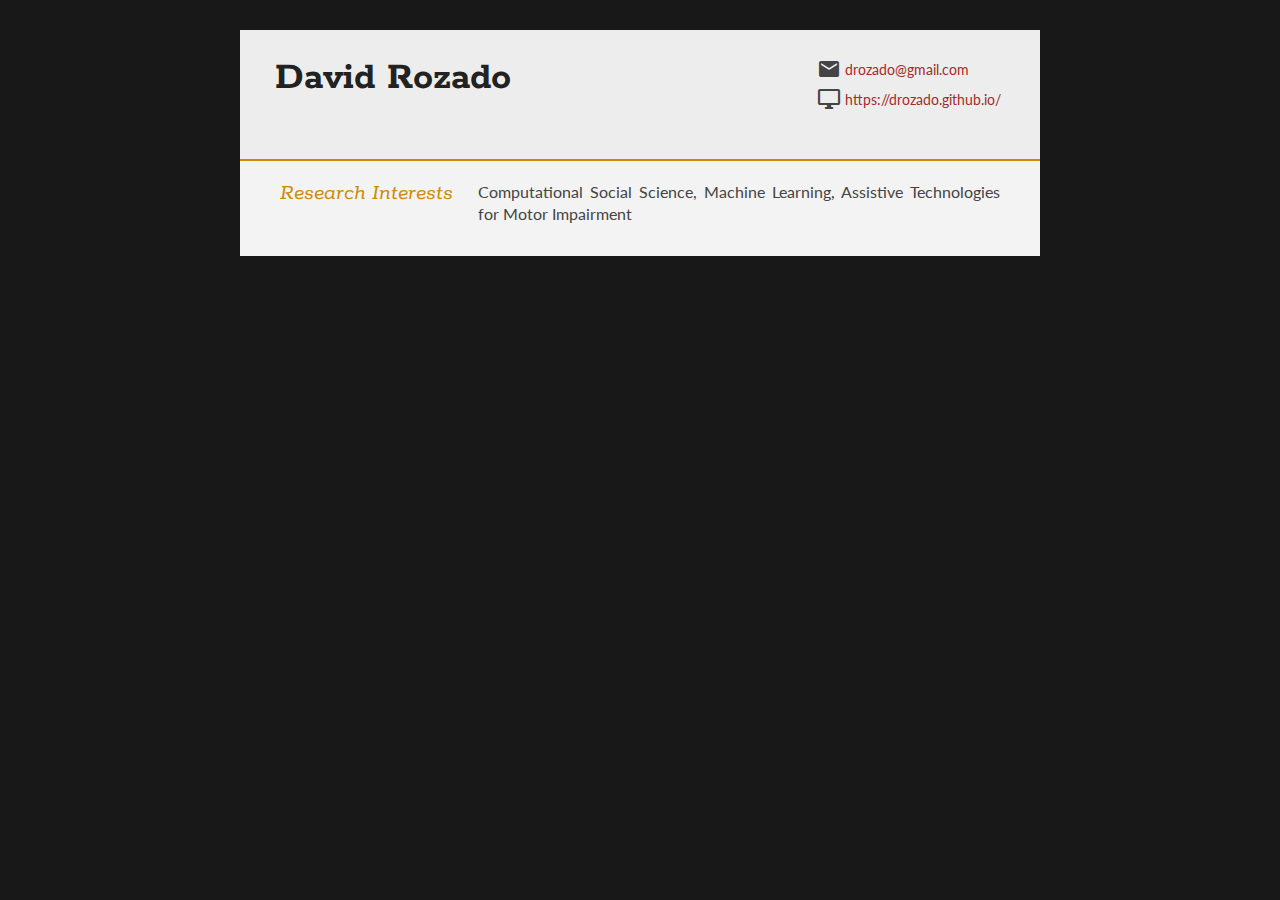
<file: index - Copy.html>
<!DOCTYPE html>
<html>
<head>
<title>David Rozado</title>

<meta name="viewport" content="width=device-width"/>
<meta name="description" content="The Curriculum Vitae of David Rozado."/>
<meta charset="UTF-8"> 

<link type="text/css" rel="stylesheet" href="style.css">
<link href='https://fonts.googleapis.com/css?family=Rokkitt:400,700|Lato:400,300' rel='stylesheet' type='text/css'>
    
<link rel="stylesheet" href="https://fonts.googleapis.com/icon?family=Material+Icons">	

<link rel="stylesheet" href="https://maxcdn.bootstrapcdn.com/font-awesome/4.5.0/css/font-awesome.min.css">
	
<script src="https://ajax.googleapis.com/ajax/libs/jquery/1.12.0/jquery.min.js"></script>

</head>
<body id="top">
<div id="cv" class="instaFade">
	<div class="mainDetails">
			<!--
		<div id="headshot" class="quickFade">
			<img src="images/me.jpg" alt="David Rozado" />
		</div>
		-->
		
		<div id="name">
			<h1 class="quickFade delayTwo">David Rozado</h1>
		</div>
		
		<div id="contactDetails" class="quickFade delayFour">
			<ul>
				<!--
				<li><i class="large material-icons">email</i><img id="ema" src="images/e.png"></li>
				-->
				<li><i class="material-icons">email</i><a href="mailto:drozado@gmail">drozado@gmail.com</a></li>
				<li><i class="material-icons">desktop_windows</i><a href="https://drozado.github.io/">https://drozado.github.io/</a></li>
				<!--<li><i class="material-icons">supervisor_account</i><a href="#references">References</a></li>-->
				<!--<li><i class="material-icons">&#xE896;</i><a href="https://scholar.google.co.nz/citations?user=k2KO8BQAAAAJ&hl=en" target="_blank">Google Scholar Profile</a></li>-->
				<!--<li><i class="material-icons">&#xE896;</i><a href="https://www.researchgate.net/profile/David_Rozado2" target="_blank">ResearchGate Profile</a></li>-->

				
			</ul>
		</div>
		<div class="clear"></div>
	</div>
	
	<div id="mainArea" class="quickFade delayFive">
		<section>
			<article>
				<div class="sectionTitle">
					<h1>Research Interests</h1>
				</div>
				
				<div class="sectionContent">
					<p>Computational Social Science, Machine Learning, Assistive Technologies for Motor Impairment</p>
				</div>
			</article>
			<div class="clear"></div>
		</section>
		
	
</body>
</html>
</file>
<file: style.css>
html,body,div,span,object,iframe,h1,h2,h3,h4,h5,h6,p,blockquote,pre,abbr,address,cite,code,del,dfn,em,img,ins,kbd,q,samp,small,strong,sub,sup,var,b,i,dl,dt,dd,ol,ul,li,fieldset,form,label,legend,table,caption,tbody,tfoot,thead,tr,th,td,article,aside,canvas,details,figcaption,figure,footer,header,hgroup,menu,nav,section,summary,time,mark,audio,video {
border:0;
font:inherit;
font-size:100%;
margin:0;
padding:0;
vertical-align:baseline;
}

article,aside,details,figcaption,figure,footer,header,hgroup,menu,nav,section {
display:block;
}

html, body {background: #181818; font-family: 'Lato', helvetica, arial, sans-serif; font-size: 16px; color: #222;}

.clear {clear: both;}

p {
	font-size: 1em;
	line-height: 1.4em;
	margin-bottom: 20px;
	color: #444;
	text-align: justify;
}

#cv {
	width: 90%;
	max-width: 800px;
	background: #f3f3f3;
	margin: 30px auto;
}

.mainDetails {
	padding: 25px 35px;
	border-bottom: 2px solid #cf8a05;
	background: #ededed;
}

#name h1 {
	font-size: 2.5em;
	font-weight: 700;
	font-family: 'Rokkitt', Helvetica, Arial, sans-serif;
	margin-bottom: -6px;
}

#name h2 {
	font-size: 2em;
	margin-left: 2px;
	font-family: 'Rokkitt', Helvetica, Arial, sans-serif;
}

#mainArea {
	padding: 0 40px;
}

#headshot {
	width: 12.5%;
	float: left;
	margin-right: 30px;
}

#headshot img {
	width: 100%;
	height: auto;
	border-radius: 50px;
}

#name {
	float: left;
}

#contactDetails {
	float: right;
}

#contactDetails ul {
	list-style-type: none;
	font-size: 0.9em;
	margin-top: 2px;
}

#contactDetails ul li {
	margin-bottom: 3px;
	color: #444;
	}

#contactDetails ul li a, a[href^=tel] {
	text-decoration: none;
	transition: all .3s ease-in;
	vertical-align: super;
	padding: 4px;

}


section {
	border-top: 1px solid #dedede;
	padding: 20px 0 0;
}


section:first-child {
	border-top: 0;
}

section:last-child {
	padding: 20px 0 10px;
}

.sectionTitle {
	float: left;
	width: 25%;
}


.sectionContent {
	float: right;
	width: 72.5%;
}



.sectionTitle h1 {
	font-family: 'Rokkitt', Helvetica, Arial, sans-serif;
	font-style: italic;
	font-size: 1.4em;
	color: #cf8a05;
	
}

.sectionContent h2 {
	font-family: 'Rokkitt', Helvetica, Arial, sans-serif;
	font-size: 1.5em;
	margin-bottom: -2px;
}

.subDetails {
	font-size: 0.8em;
	font-style: italic;
	margin-bottom: 3px;
}

.keySkills {
	list-style-type: none;
	-o-column-count:3;
	-moz-column-count:3;
	-webkit-column-count:3;
	column-count:3;
	margin-bottom: 20px;
	font-size: 1em;
	color: #444;
}

.keySkills ul li {
	margin-bottom: 3px;
}

@media all and (min-width: 602px) and (max-width: 800px) {
	#headshot {
		display: none;
	}

	.keySkills {
	column-count:2;
	}
}

@media all and (max-width: 601px) {
	#cv {
		width: 95%;
		margin: 10px auto;
		min-width: 280px;
	}

	#headshot {
		display: none;
	}

	#name, #contactDetails {
		float: none;
		width: 100%;
		text-align: center;
	}

	.sectionTitle, .sectionContent {
		float: none;
		width: 100%;
	}

	.sectionTitle {
		margin-left: -2px;
		font-size: 1.25em;
	}

	.keySkills {
		column-count:2;
	}
}

@media all and (max-width: 480px) {
	.mainDetails {
		padding: 15px 15px;
	}

	section {
		padding: 15px 0 0;
	}

	#mainArea {
		padding: 0 25px;
	}


	.keySkills {
	column-count:1;
	}

	#name h1 {
		line-height: .8em;
		margin-bottom: 4px;
	}
}

@media print {
    #cv {
        width: 100%;
    }
}


@keyframes reset {
	0% {
		opacity: 0;
	}
	100% {
		opacity: 0;
	}
}

@keyframes fade-in {
	0% {
		opacity: 0;
	}
	40% {
		opacity: 0;
	}
	100% {
		opacity: 1;
	}
}

.instaFade {

	animation-name: reset, fade-in;
    animation-duration: 1.5s;
		//animation-duration: 0s;
    animation-timing-function: ease-in;
}

.quickFade {

	animation-name: reset, fade-in;
    animation-duration: 2.5s;
		//animation-duration: 0s;
    animation-timing-function: ease-in;
}

.delayOne {
	animation-delay: 0, .5s;
}

.delayTwo {
	animation-delay: 0, 1s;
}

.delayThree {
	animation-delay: 0, 1.5s;
}

.delayFour {
	animation-delay: 0, 2s;
}

.delayFive {
	animation-delay: 0, 2.5s;
}

.logo {
	float: right;
	width: 100px;
}



/*publications*/
.publication {
	margin-bottom: 20px;
}

.reference{
	margin-bottom: 10px;
}

ul{
	list-style-position: inside;
	margin-bottom: 20px;
	/*list-style-type: url('sqpurple.gif')*/
}

.number{ /*citation indexes*/
	text-align: right;

}

/*publications*/
#pubs em{
	font-style: italic;
}

#pubs span{
	font-size: 0.8em;
}

.publication a{
	text-decoration: none;
	decoration: none;
	transition: all .3s ease-in;
}


/*contact details*/
#ema { /*em41l*/
	width: 120px;
}

.bottomDecorator{
	text-align: center;
}

.ContinuingEducation{
	margin-bottom: 20px;
}

/* for alignment of wrapping lines in <li>*/
li {
	list-style-position:inside;
	margin-left: 0em;
	list-style-type: none;
	margin-bottom: 3px;
}

.reference a {
	//color: #444;
	color: blue;
	color: #906003;
	color: brown;
	text-decoration: none;
	decoration: none;
	transition: all .3s ease-in;
}

.reference a.email {
	color: #444;
	text-decoration: none;
	decoration: none;
	transition: all .3s ease-in;
}

a{
	text-decoration: none;
	decoration: none;

  color: #444;
	color: #cf8a05;
	color: #7c5203;
	color: #906003;
	color: brown;

}
a:hover{
	color: #cf8a05;

}

table{
	border: 1px solid #444;
}


.fa-angle-double-right{
	color: #cf8a05;
}


.video-container {
	position:relative;
	padding-bottom:50.25%;
	padding-top:30px;
	height:0;
	overflow:hidden;
}

.video-container iframe, .video-container object, .video-container embed {
	position:absolute;
	top:0;
	left:0;
	width:100%;
	height:100%;
}
</file>
<file: assets/CV-Template/style.css>
html,body,div,span,object,iframe,h1,h2,h3,h4,h5,h6,p,blockquote,pre,abbr,address,cite,code,del,dfn,em,img,ins,kbd,q,samp,small,strong,sub,sup,var,b,i,dl,dt,dd,ol,ul,li,fieldset,form,label,legend,table,caption,tbody,tfoot,thead,tr,th,td,article,aside,canvas,details,figcaption,figure,footer,header,hgroup,menu,nav,section,summary,time,mark,audio,video {
border:0;
font:inherit;
font-size:100%;
margin:0;
padding:0;
vertical-align:baseline;
}

article,aside,details,figcaption,figure,footer,header,hgroup,menu,nav,section {
display:block;
}

html, body {background: #181818; font-family: 'Lato', helvetica, arial, sans-serif; font-size: 16px; color: #222;}

.clear {clear: both;}

p {
	font-size: 1em;
	line-height: 1.4em;
	margin-bottom: 20px;
	color: #444;
}

#cv {
	width: 90%;
	max-width: 800px;
	background: #f3f3f3;
	margin: 30px auto;
}

.mainDetails {
	padding: 25px 35px;
	border-bottom: 2px solid #cf8a05;
	background: #ededed;
}

#name h1 {
	font-size: 2.5em;
	font-weight: 700;
	font-family: 'Rokkitt', Helvetica, Arial, sans-serif;
	margin-bottom: -6px;
}

#name h2 {
	font-size: 2em;
	margin-left: 2px;
	font-family: 'Rokkitt', Helvetica, Arial, sans-serif;
}

#mainArea {
	padding: 0 40px;
}

#headshot {
	width: 12.5%;
	float: left;
	margin-right: 30px;
}

#headshot img {
	width: 100%;
	height: auto;
	-webkit-border-radius: 50px;
	border-radius: 50px;
}

#name {
	float: left;
}

#contactDetails {
	float: right;
}

#contactDetails ul {
	list-style-type: none;
	font-size: 0.9em;
	margin-top: 2px;
}

#contactDetails ul li {
	margin-bottom: 3px;
	color: #444;
}

#contactDetails ul li a, a[href^=tel] {
	color: #444; 
	text-decoration: none;
	-webkit-transition: all .3s ease-in;
	-moz-transition: all .3s ease-in;
	-o-transition: all .3s ease-in;
	-ms-transition: all .3s ease-in;
	transition: all .3s ease-in;
}

#contactDetails ul li a:hover { 
	color: #cf8a05;
}


section {
	border-top: 1px solid #dedede;
	padding: 20px 0 0;
}

section:first-child {
	border-top: 0;
}

section:last-child {
	padding: 20px 0 10px;
}

.sectionTitle {
	float: left;
	width: 25%;
}

.sectionContent {
	float: right;
	width: 72.5%;
}

.sectionTitle h1 {
	font-family: 'Rokkitt', Helvetica, Arial, sans-serif;
	font-style: italic;
	font-size: 1.5em;
	color: #cf8a05;
}

.sectionContent h2 {
	font-family: 'Rokkitt', Helvetica, Arial, sans-serif;
	font-size: 1.5em;
	margin-bottom: -2px;
}

.subDetails {
	font-size: 0.8em;
	font-style: italic;
	margin-bottom: 3px;
}

.keySkills {
	list-style-type: none;
	-moz-column-count:3;
	-webkit-column-count:3;
	column-count:3;
	margin-bottom: 20px;
	font-size: 1em;
	color: #444;
}

.keySkills ul li {
	margin-bottom: 3px;
}

@media all and (min-width: 602px) and (max-width: 800px) {
	#headshot {
		display: none;
	}
	
	.keySkills {
	-moz-column-count:2;
	-webkit-column-count:2;
	column-count:2;
	}
}

@media all and (max-width: 601px) {
	#cv {
		width: 95%;
		margin: 10px auto;
		min-width: 280px;
	}
	
	#headshot {
		display: none;
	}
	
	#name, #contactDetails {
		float: none;
		width: 100%;
		text-align: center;
	}
	
	.sectionTitle, .sectionContent {
		float: none;
		width: 100%;
	}
	
	.sectionTitle {
		margin-left: -2px;
		font-size: 1.25em;
	}
	
	.keySkills {
		-moz-column-count:2;
		-webkit-column-count:2;
		column-count:2;
	}
}

@media all and (max-width: 480px) {
	.mainDetails {
		padding: 15px 15px;
	}
	
	section {
		padding: 15px 0 0;
	}
	
	#mainArea {
		padding: 0 25px;
	}

	
	.keySkills {
	-moz-column-count:1;
	-webkit-column-count:1;
	column-count:1;
	}
	
	#name h1 {
		line-height: .8em;
		margin-bottom: 4px;
	}
}

@media print {
    #cv {
        width: 100%;
    }
}

@-webkit-keyframes reset {
	0% {
		opacity: 0;
	}
	100% {
		opacity: 0;
	}
}

@-webkit-keyframes fade-in {
	0% {
		opacity: 0;
	}
	40% {
		opacity: 0;
	}
	100% {
		opacity: 1;
	}
}

@-moz-keyframes reset {
	0% {
		opacity: 0;
	}
	100% {
		opacity: 0;
	}
}

@-moz-keyframes fade-in {
	0% {
		opacity: 0;
	}
	40% {
		opacity: 0;
	}
	100% {
		opacity: 1;
	}
}

@keyframes reset {
	0% {
		opacity: 0;
	}
	100% {
		opacity: 0;
	}
}

@keyframes fade-in {
	0% {
		opacity: 0;
	}
	40% {
		opacity: 0;
	}
	100% {
		opacity: 1;
	}
}

.instaFade {
    -webkit-animation-name: reset, fade-in;
    -webkit-animation-duration: 1.5s;
    -webkit-animation-timing-function: ease-in;
	
	-moz-animation-name: reset, fade-in;
    -moz-animation-duration: 1.5s;
    -moz-animation-timing-function: ease-in;
	
	animation-name: reset, fade-in;
    animation-duration: 1.5s;
    animation-timing-function: ease-in;
}

.quickFade {
    -webkit-animation-name: reset, fade-in;
    -webkit-animation-duration: 2.5s;
    -webkit-animation-timing-function: ease-in;
	
	-moz-animation-name: reset, fade-in;
    -moz-animation-duration: 2.5s;
    -moz-animation-timing-function: ease-in;
	
	animation-name: reset, fade-in;
    animation-duration: 2.5s;
    animation-timing-function: ease-in;
}
 
.delayOne {
	-webkit-animation-delay: 0, .5s;
	-moz-animation-delay: 0, .5s;
	animation-delay: 0, .5s;
}

.delayTwo {
	-webkit-animation-delay: 0, 1s;
	-moz-animation-delay: 0, 1s;
	animation-delay: 0, 1s;
}

.delayThree {
	-webkit-animation-delay: 0, 1.5s;
	-moz-animation-delay: 0, 1.5s;
	animation-delay: 0, 1.5s;
}

.delayFour {
	-webkit-animation-delay: 0, 2s;
	-moz-animation-delay: 0, 2s;
	animation-delay: 0, 2s;
}

.delayFive {
	-webkit-animation-delay: 0, 2.5s;
	-moz-animation-delay: 0, 2.5s;
	animation-delay: 0, 2.5s;
}
</file>
